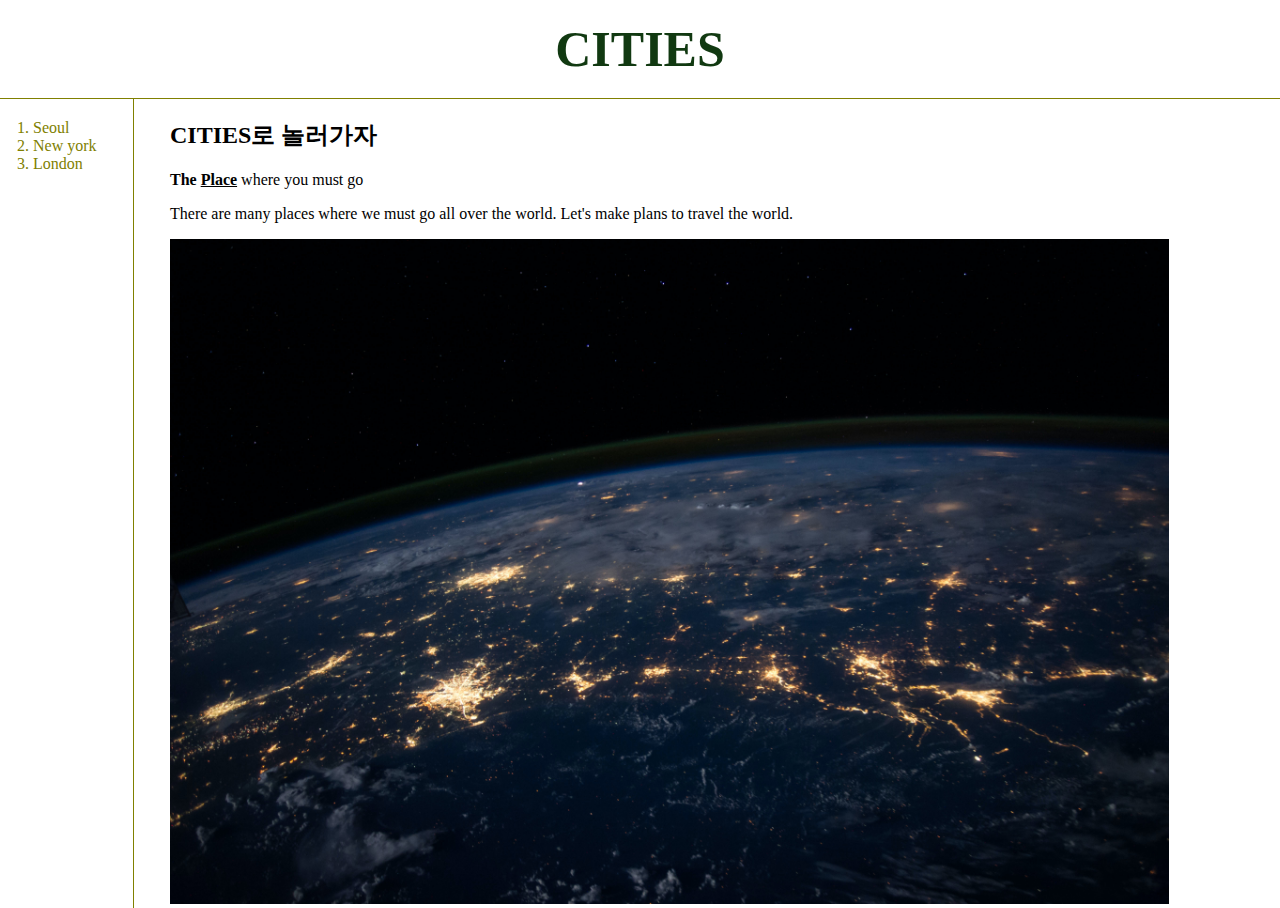
<file: index.html>
<!doctype html>
<html>
    <head>
<title>WEB1-CITIES</title>
<meta charset="utf-8">
<style>
    a {color:olive;
        text-decoration:none;
    }
    h1 {
        font-size: 50px; 
        text-align: center;
        display:block;
        border-bottom: 1px solid olive;
        margin:0;
        padding: 20px;
    }
    #grid ol {color:olive; 
        border-right:1px solid olive;
        width: 80px;
        margin:0;
        padding:20px;
        padding-left:33px;  
    }
    body {margin:0;
    }
    #grid {
        display:grid;
        grid-template-columns: 170px 1fr;
    }
    @media(max-width:800px){
        #grid {
        display:block;
        }  
        #grid ol {border-right:none;} 
        h1 {border-bottom:none;}
    }
</style>
</head>

<body>
    <h1><a href="index.html" style="color:rgb(17, 57, 17)">CITIES</a></h1>
<div id="grid">
        <ol>
            <li><a href="1.html">Seoul</a></li>
            <li><a href="2.html">New york</a></li>
            <li><a href="3.html">London</a></li>
        </ol>

    <div>
        <h2>CITIES로 놀러가자</h2>
    <strong>The <u>Place</u></strong> where you must go
    <p>There are many places where we must go all over the world. Let's make plans to travel the world.</p>
    <img src="p.jpg" width="90%">
    </div>
</div>

</body>
</html>
</file>
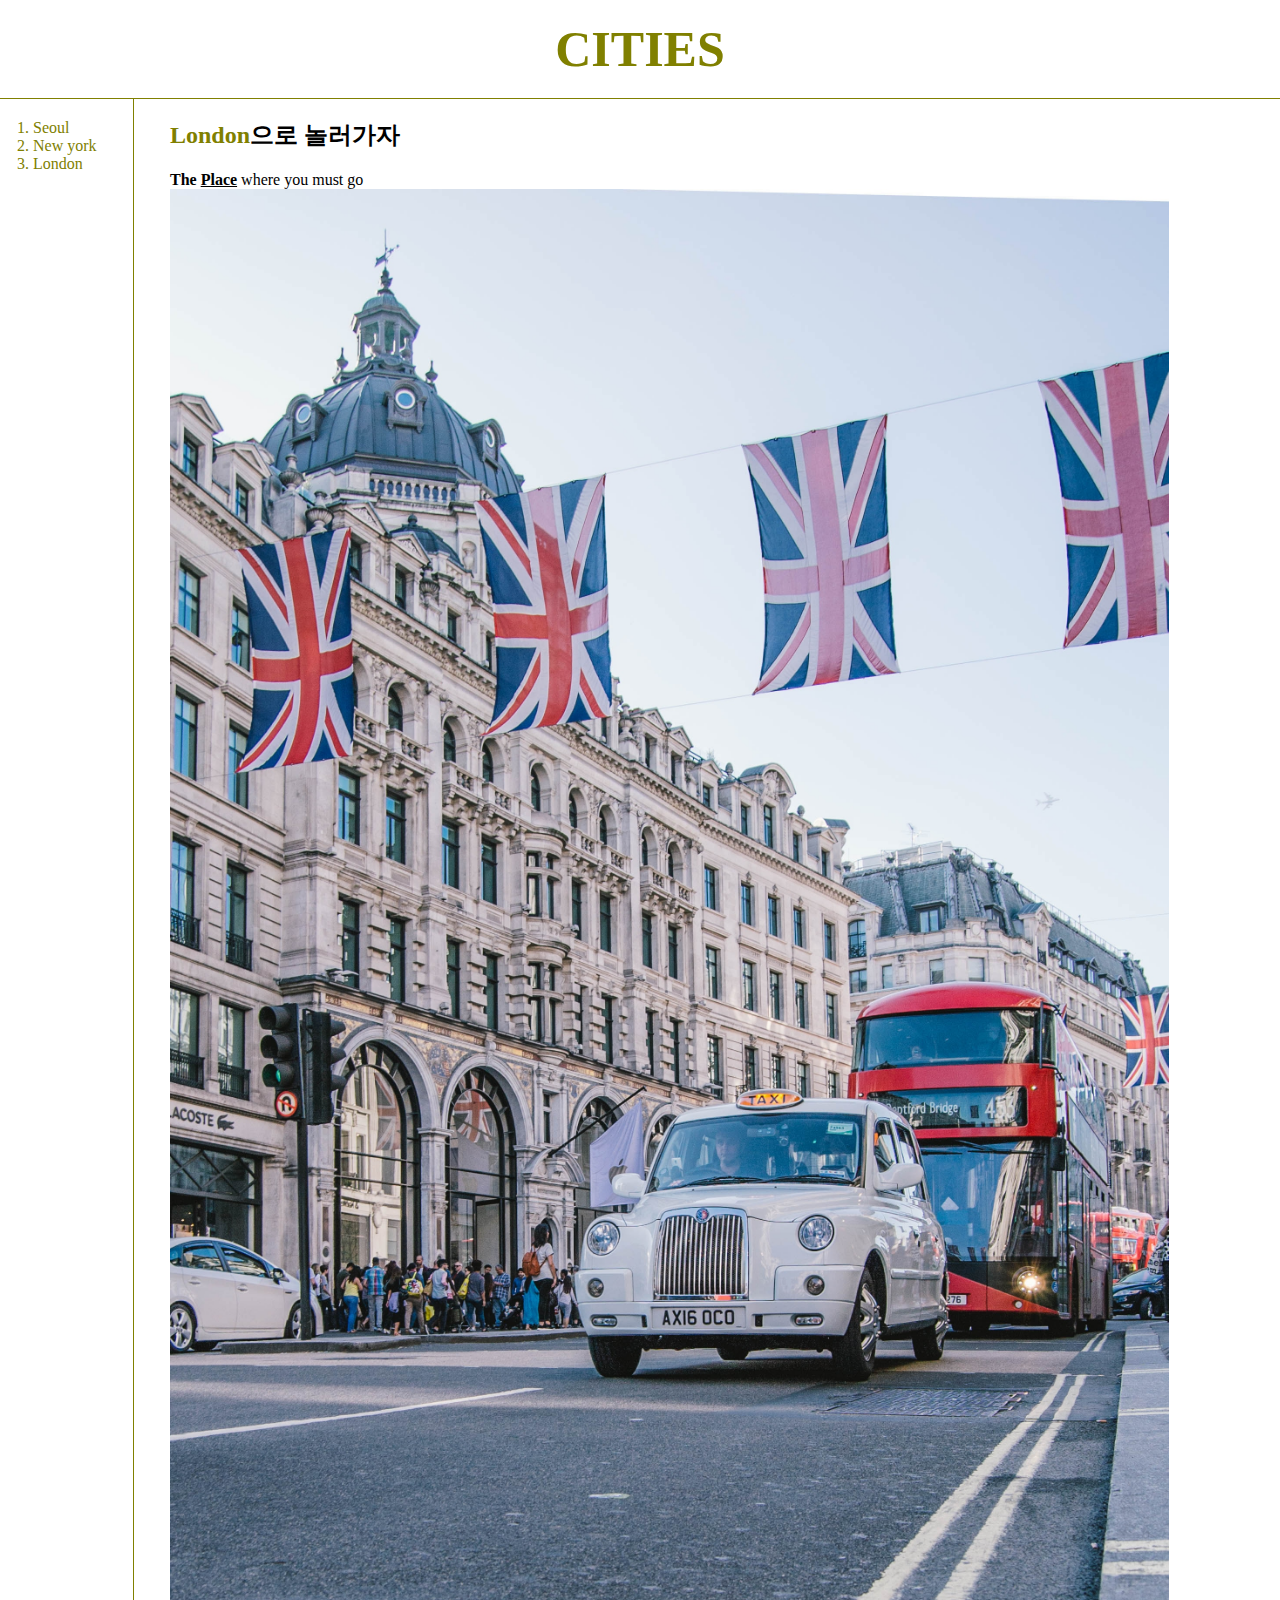
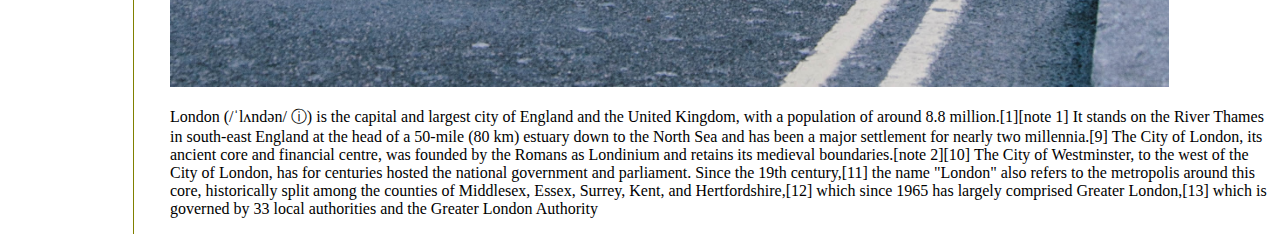
<file: 3.html>
<!doctype html>
<html>
    <head>
<title>WEB1-London</title>
<meta charset="utf-8">
<style>
    a {color:olive;
        text-decoration:none;
    }
    h1 {
        font-size: 50px; 
        text-align: center;
        display:block;
        border-bottom: 1px solid olive;
        margin:0;
        padding: 20px;
    }
    #grid ol {color:olive; 
        border-right:1px solid olive;
        width: 80px;
        margin:0;
        padding:20px;
        padding-left:33px;  
    }
    body {margin:0;
    }
    #grid {
        display:grid;
        grid-template-columns: 170px 1fr;
    }
    @media(max-width:800px){
        #grid {
        display:block;
        }  
        #grid ol {border-right:none;} 
        h1 {border-bottom:none;}
    }
</style>
</head>

<body>
    <h1><a href="index.html">CITIES</a></h1>
    <div id="grid">    
    <ol>
<li><a href="1.html">Seoul</a></li>
<li><a href="2.html">New york</a></li>
<li><a href="3.html">London</a></li>
</ol>
<div>
<h2><a href="https://www.london.gov.uk/" target="_blank" title="London website">London</a>으로 놀러가자</h2>
<strong>The <u>Place</u></strong> where you must go
<img src="p3.jpg" width="90%">
<p>London (/ˈlʌndən/ ⓘ) is the capital and largest city of England and the United Kingdom, with a population of around 8.8 million.[1][note 1] It stands on the River Thames in south-east England at the head of a 50-mile (80 km) estuary down to the North Sea and has been a major settlement for nearly two millennia.[9] The City of London, its ancient core and financial centre, was founded by the Romans as Londinium and retains its medieval boundaries.[note 2][10] The City of Westminster, to the west of the City of London, has for centuries hosted the national government and parliament. Since the 19th century,[11] the name "London" also refers to the metropolis around this core, historically split among the counties of Middlesex, Essex, Surrey, Kent, and Hertfordshire,[12] which since 1965 has largely comprised Greater London,[13] which is governed by 33 local authorities and the Greater London Authority</p>
</div>
</div>
</body>
</html>
</file>
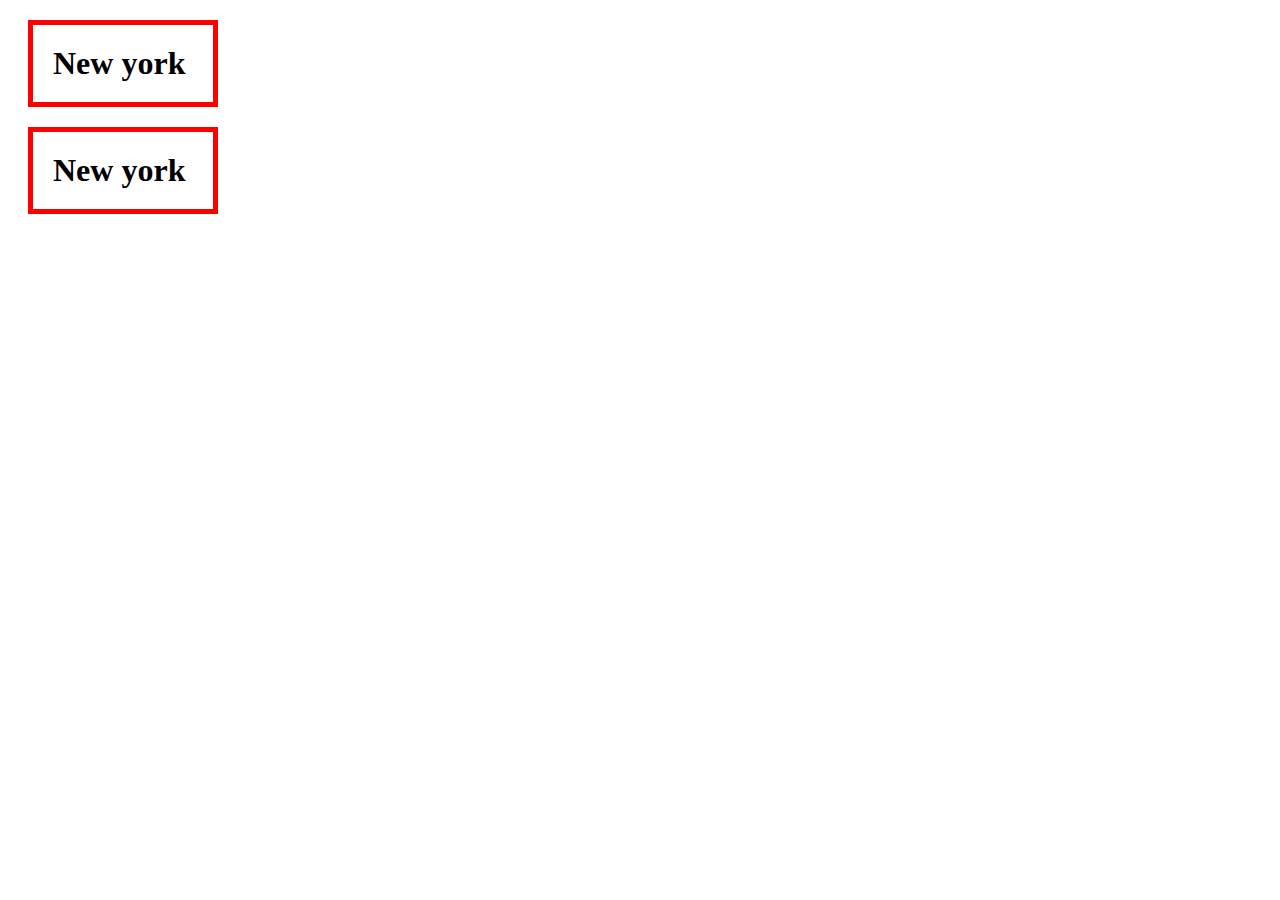
<file: box.html>
<!DOCTYPE html>
<head>
    <meta charset="utf-8">
    <title></title>
    <style>
        h1 {
            border:5px solid red;
            padding:20px;
            margin:20px;
            display:block;
            width: 140px;
        }
    </style>
</head>
<body>
    <h1>New york</h1> 
    <h1>New york</h1> 
</body>
</html>
</file>
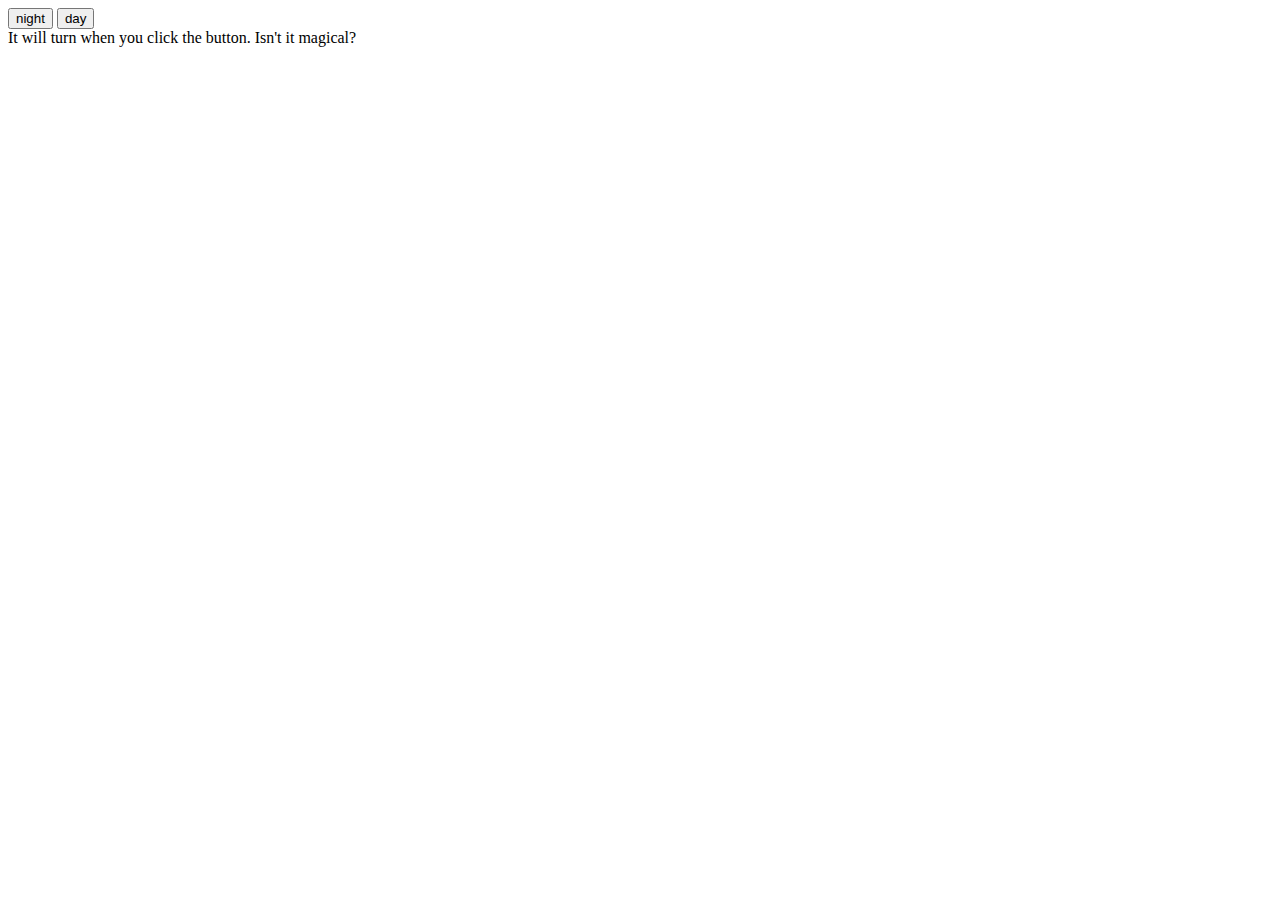
<file: ex1.html>
<!DOCTYPE html>
<html>
    <head>
        <meta charset="utf-8">
        <title></title>
    </head>
    <body>
        <input type="button" value="night" onclick="
        document.querySelector('body').style.backgroundColor='black';
        document.querySelector('body').style.color='white';">
        <input type="button" value="day" onclick="
        document.querySelector('body').style.backgroundColor='white';
        document.querySelector('body').style.color='black';"><br>
    It will turn when you click the button. Isn't it magical?
    </body>
</html>
</file>
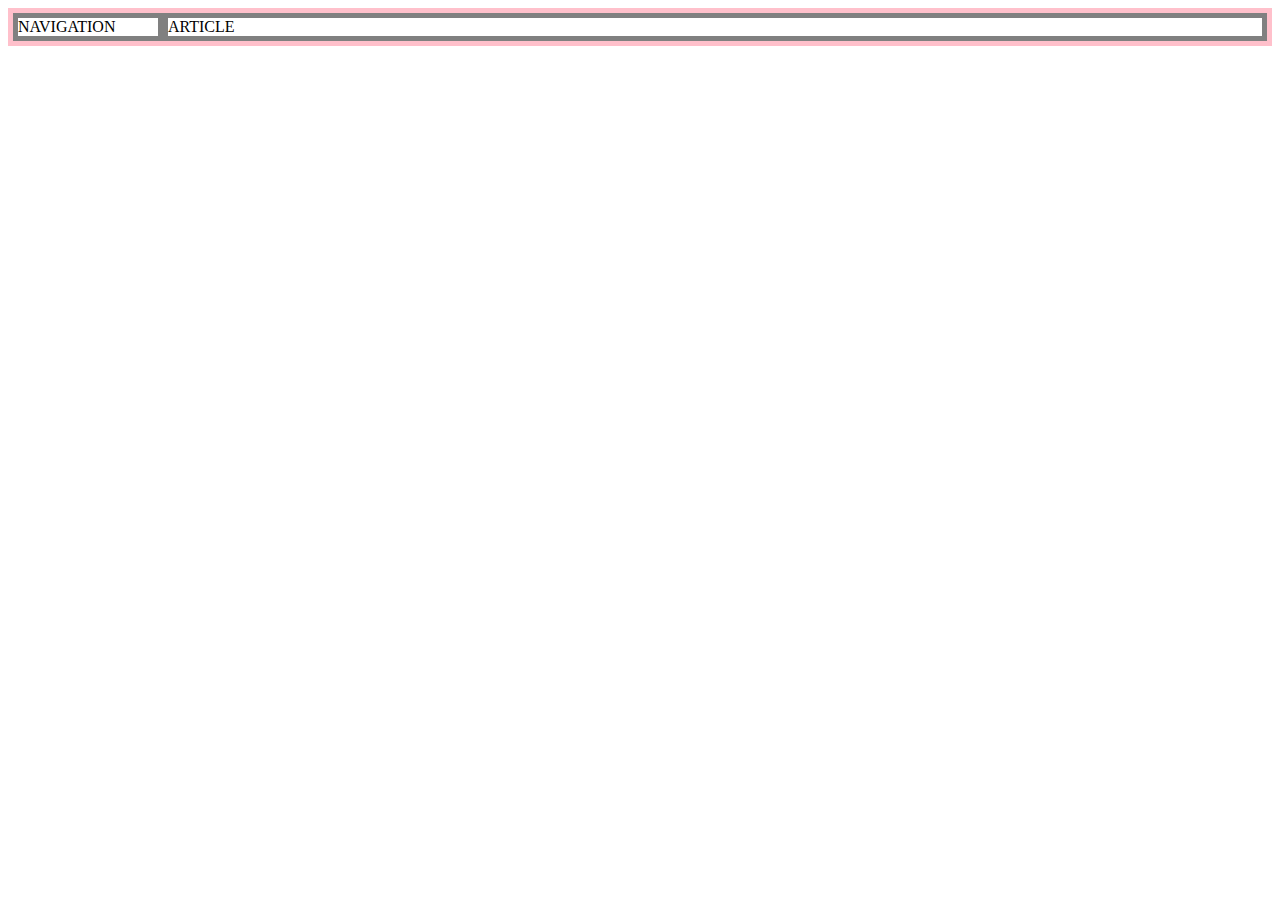
<file: grid.html>
<!DOCTYPE html>
<html>
<head>
    <meta charset="utf-8">
    <title></title>
    <style>
        #grid {border:5px solid pink;
               display:grid;
               grid-template-columns: 150px 1fr;
        
        }
        div {border:5px solid gray;
        }
    </style>
</head>
<body>
    <div id="grid">
        <div>NAVIGATION</div> 
        <div>ARTICLE</div>
    </div>
</body>
</html>
</file>
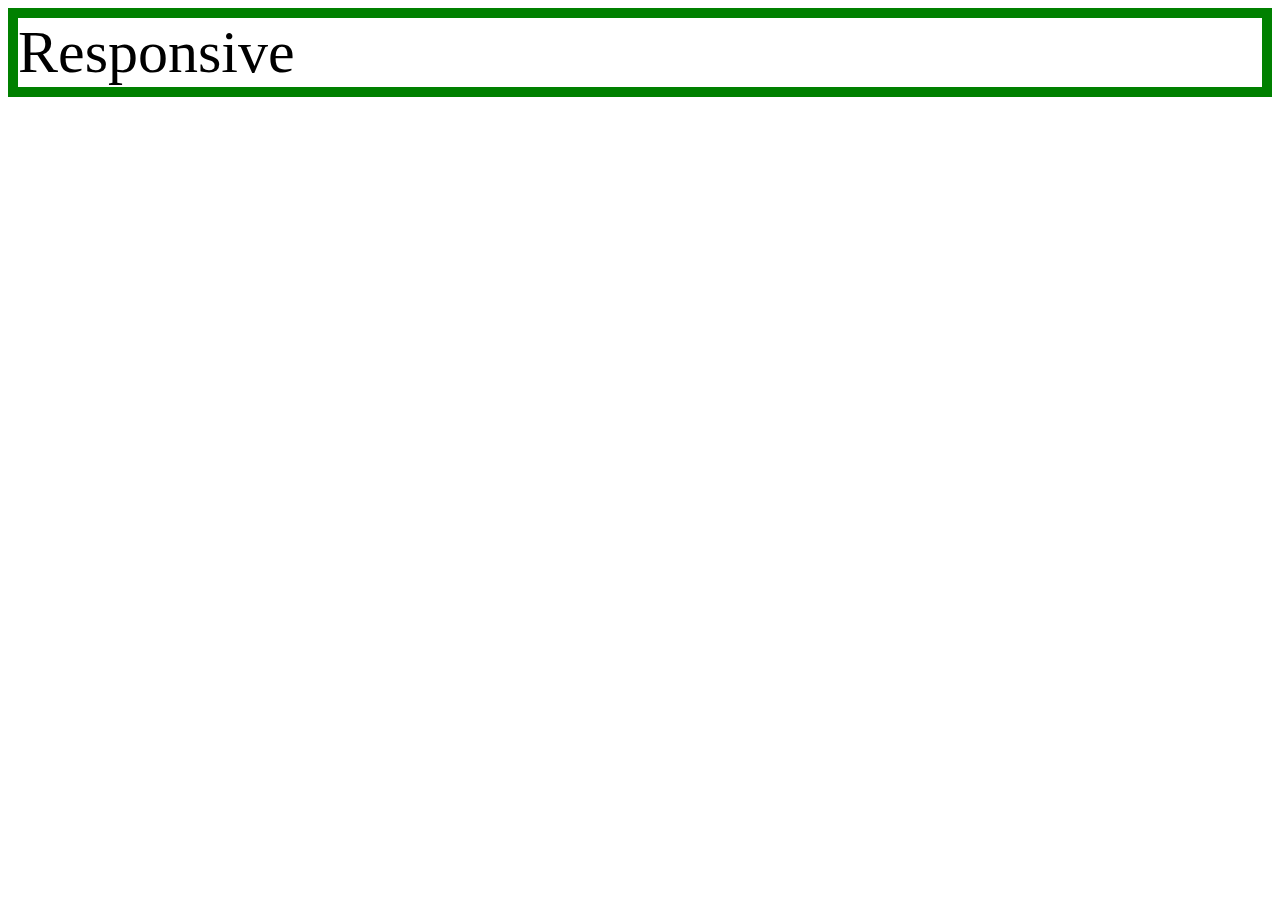
<file: mediaquery.html>
<!DOCTYPE html>
<html>
    <head>
        <meta charset="utf-8">
        <title></title>
        <style>
            div {
                border:10px solid green;
                font-size:60px;
            }
            @media(max-width:800px){
                div{display:none;
                }
            }
        </style>
    </head>
    <body>
       <div>
        Responsive
       </div> 
    </body>
</html>
</file>
